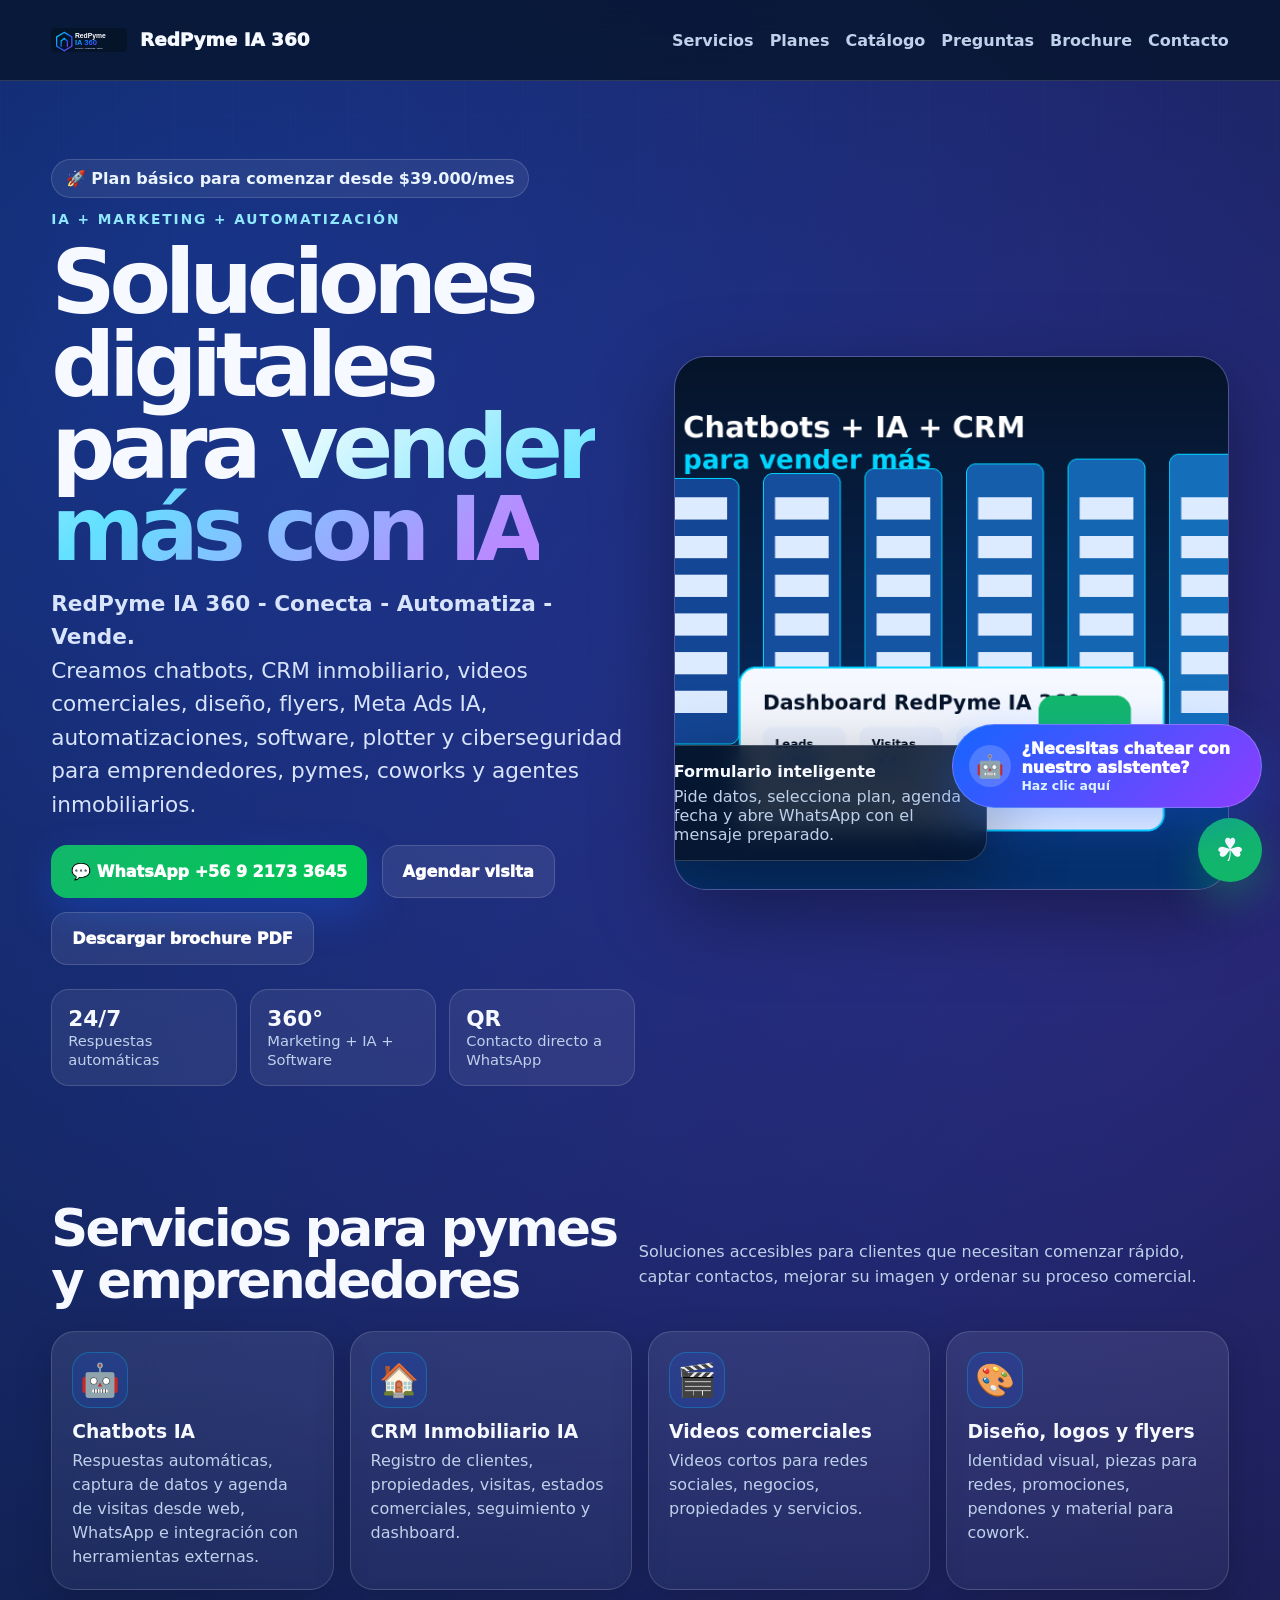
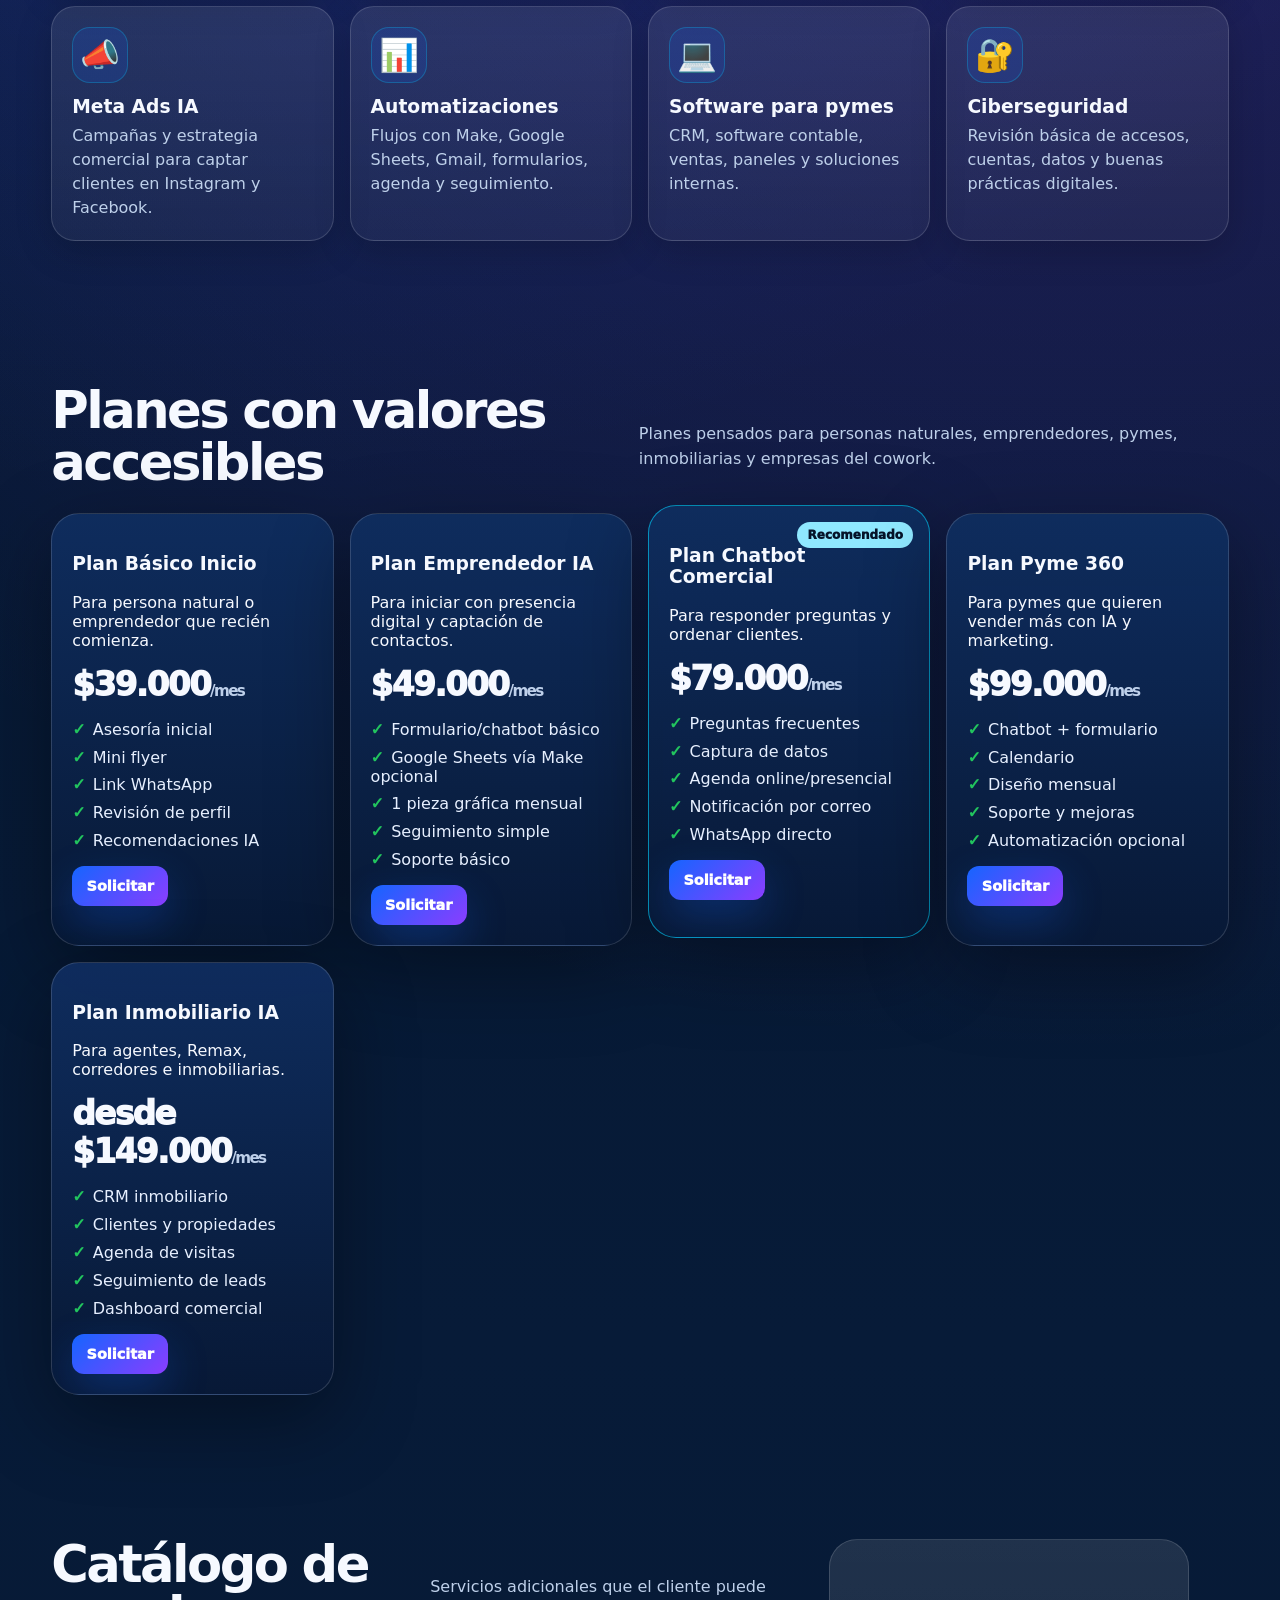
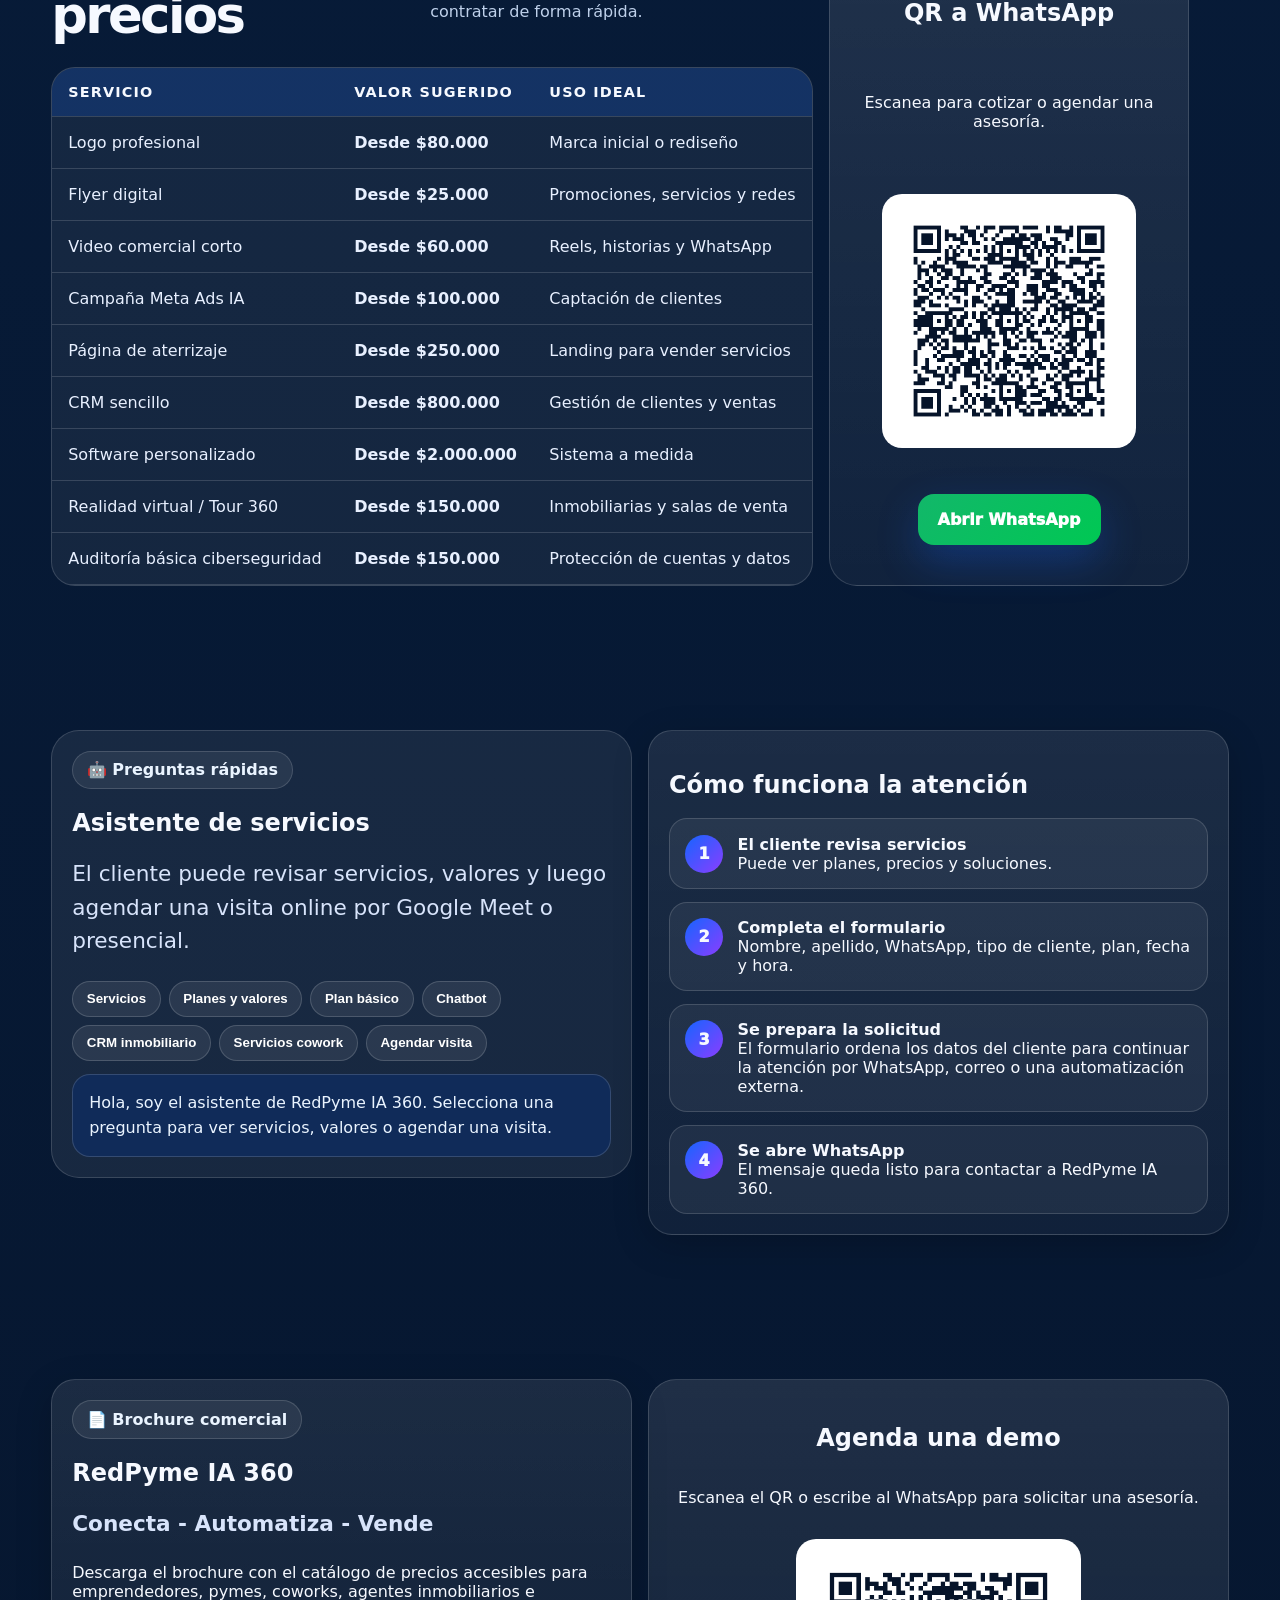
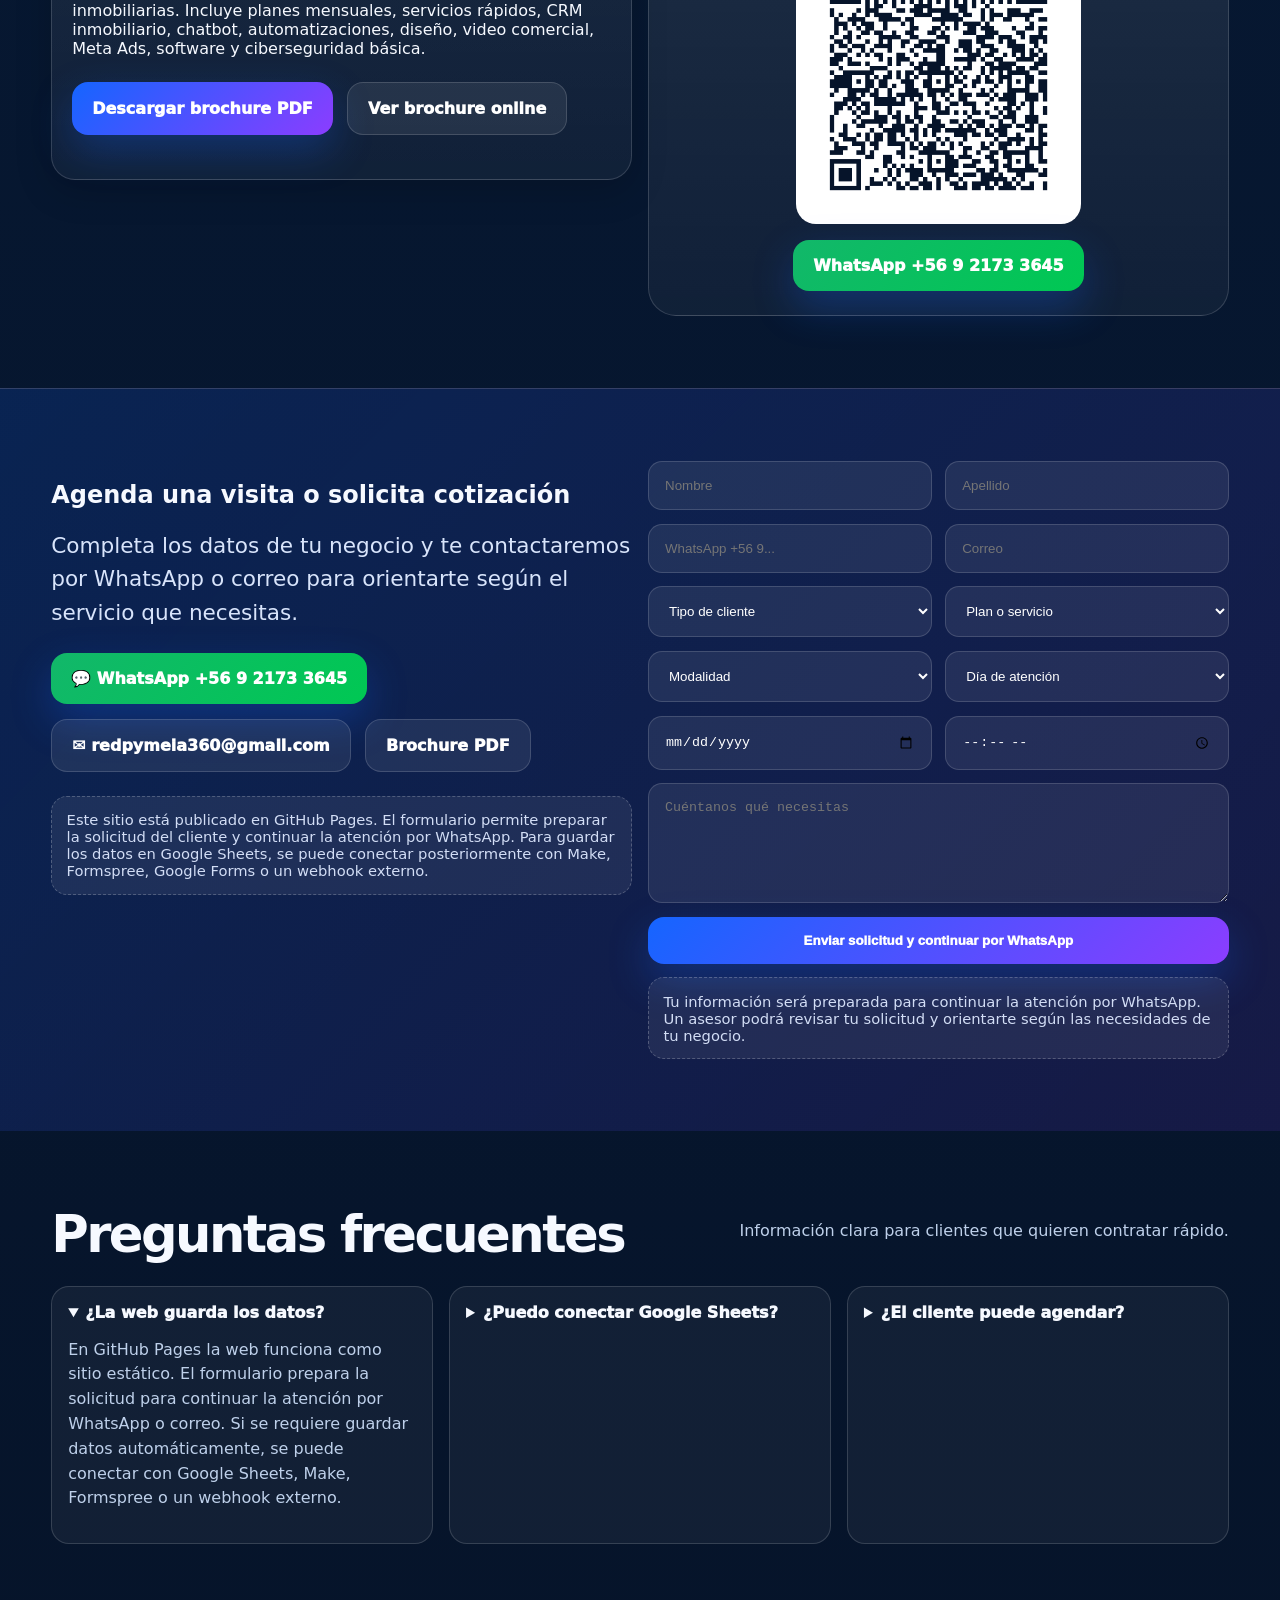
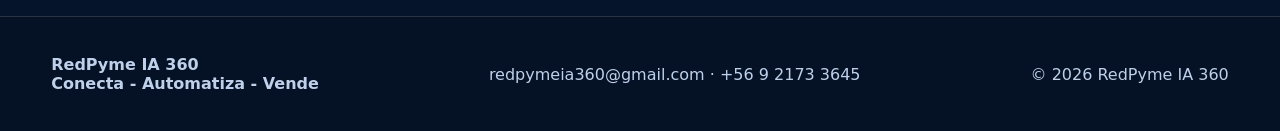
<file: index.html>
<!doctype html>
<html lang="es-CL">
<head>
  <meta charset="utf-8">
  <meta name="viewport" content="width=device-width,initial-scale=1">
  <title>RedPyme IA 360 | IA, Chatbots, CRM y Marketing Digital para Pymes</title>

  <meta name="description" content="RedPyme IA 360 ofrece soluciones de inteligencia artificial para emprendedores, pymes, coworks, agentes Remax e inmobiliarias: chatbots, CRM inmobiliario, diseño, videos, Meta Ads, automatizaciones, Google Sheets, software, plotter y ciberseguridad.">
  <meta name="keywords" content="RedPyme IA 360, inteligencia artificial para pymes, chatbot Chile, CRM inmobiliario IA, Make Google Sheets Gmail, marketing digital IA, Meta Ads IA, diseño gráfico IA, video comercial IA, cowork Santiago, Remax Chile, software para pymes, ciberseguridad pymes">
  <meta name="author" content="RedPyme IA 360">
  <meta name="robots" content="index, follow">

  <!-- URL oficial para GitHub Pages -->
  <link rel="canonical" href="https://redpymeia360-cloud.github.io/RedPymeIA360/">

  <meta property="og:title" content="RedPyme IA 360 - Conecta, Automatiza y Vende">
  <meta property="og:description" content="Chatbots, CRM inmobiliario, diseño, videos, Meta Ads, automatizaciones y software para vender más.">
  <meta property="og:image" content="assets/og-redpyme-ia-360.png">
  <meta property="og:type" content="website">
  <meta property="og:locale" content="es_CL">
  <meta property="og:url" content="https://redpymeia360-cloud.github.io/RedPymeIA360/">

  <meta name="twitter:card" content="summary_large_image">
  <meta name="theme-color" content="#06142A">

  <link rel="icon" href="assets/logo-redpyme.svg">
  <link rel="stylesheet" href="assets/styles.css">

  <script type="application/ld+json">
  {
    "@context": "https://schema.org",
    "@type": "LocalBusiness",
    "name": "RedPyme IA 360",
    "description": "Soluciones de inteligencia artificial, chatbots, CRM, marketing y automatización para pymes e inmobiliarias.",
    "email": "redpymeia360@gmail.com",
    "telephone": "+56 9 2173 3645",
    "areaServed": "Chile",
    "url": "https://redpymeia360-cloud.github.io/RedPymeIA360/"
  }
  </script>
</head>

<body>
<header>
  <div class="container nav">
    <a class="logo" href="#">
      <img src="assets/logo-redpyme.svg" alt="Logo RedPyme IA 360">
      <span>RedPyme IA 360</span>
    </a>

    <nav id="navlinks" class="navlinks">
      <a href="#servicios">Servicios</a>
      <a href="#planes">Planes</a>
      <a href="#catalogo">Catálogo</a>
      <a href="#preguntas">Preguntas</a>
      <a href="#brochure">Brochure</a>
      <a href="#contacto">Contacto</a>
    </nav>

    <button id="menu" class="menu">☰</button>
  </div>
</header>

<main>
  <section class="hero">
    <div class="container hero-grid">
      <div>
        <span class="badge">🚀 Plan básico para comenzar desde $39.000/mes</span>
        <p class="kicker">IA + marketing + automatización</p>

        <h1>Soluciones digitales para <span class="grad">vender más con IA</span></h1>

        <p class="lead">
          <strong>RedPyme IA 360 - Conecta - Automatiza - Vende.</strong><br>
          Creamos chatbots, CRM inmobiliario, videos comerciales, diseño, flyers, Meta Ads IA,
          automatizaciones, software, plotter y ciberseguridad para emprendedores, pymes, coworks
          y agentes inmobiliarios.
        </p>

        <div class="actions">
          <a class="btn whatsapp" data-wa href="#">💬 WhatsApp +56 9 2173 3645</a>
          <a class="btn secondary" href="#contacto">Agendar visita</a>
          <a class="btn secondary" href="assets/brochure-redpyme-ia-360.pdf" download>Descargar brochure PDF</a>
        </div>

        <div class="stats">
          <div class="stat"><b>24/7</b><span>Respuestas automáticas</span></div>
          <div class="stat"><b>360°</b><span>Marketing + IA + Software</span></div>
          <div class="stat"><b>QR</b><span>Contacto directo a WhatsApp</span></div>
        </div>
      </div>

      <div class="hero-card">
        <img src="assets/hero-redpyme-ia.png" alt="Dashboard RedPyme IA 360">
        <div class="float">
          <strong>Formulario inteligente</strong>
          <p>Pide datos, selecciona plan, agenda fecha y abre WhatsApp con el mensaje preparado.</p>
        </div>
      </div>
    </div>
  </section>

  <section class="section" id="servicios">
    <div class="container">
      <div class="section-title">
        <h2>Servicios para pymes y emprendedores</h2>
        <p>Soluciones accesibles para clientes que necesitan comenzar rápido, captar contactos, mejorar su imagen y ordenar su proceso comercial.</p>
      </div>

      <div class="grid cards4">
        <article class="card">
          <div class="icon">🤖</div>
          <h3>Chatbots IA</h3>
          <p>Respuestas automáticas, captura de datos y agenda de visitas desde web, WhatsApp e integración con herramientas externas.</p>
        </article>

        <article class="card">
          <div class="icon">🏠</div>
          <h3>CRM Inmobiliario IA</h3>
          <p>Registro de clientes, propiedades, visitas, estados comerciales, seguimiento y dashboard.</p>
        </article>

        <article class="card">
          <div class="icon">🎬</div>
          <h3>Videos comerciales</h3>
          <p>Videos cortos para redes sociales, negocios, propiedades y servicios.</p>
        </article>

        <article class="card">
          <div class="icon">🎨</div>
          <h3>Diseño, logos y flyers</h3>
          <p>Identidad visual, piezas para redes, promociones, pendones y material para cowork.</p>
        </article>

        <article class="card">
          <div class="icon">📣</div>
          <h3>Meta Ads IA</h3>
          <p>Campañas y estrategia comercial para captar clientes en Instagram y Facebook.</p>
        </article>

        <article class="card">
          <div class="icon">📊</div>
          <h3>Automatizaciones</h3>
          <p>Flujos con Make, Google Sheets, Gmail, formularios, agenda y seguimiento.</p>
        </article>

        <article class="card">
          <div class="icon">💻</div>
          <h3>Software para pymes</h3>
          <p>CRM, software contable, ventas, paneles y soluciones internas.</p>
        </article>

        <article class="card">
          <div class="icon">🔐</div>
          <h3>Ciberseguridad</h3>
          <p>Revisión básica de accesos, cuentas, datos y buenas prácticas digitales.</p>
        </article>
      </div>
    </div>
  </section>

  <section class="section" id="planes">
    <div class="container">
      <div class="section-title">
        <h2>Planes con valores accesibles</h2>
        <p>Planes pensados para personas naturales, emprendedores, pymes, inmobiliarias y empresas del cowork.</p>
      </div>

      <div class="plans">
        <article class="plan">
          <h3>Plan Básico Inicio</h3>
          <p>Para persona natural o emprendedor que recién comienza.</p>
          <div class="price">$39.000<small>/mes</small></div>
          <ul>
            <li>Asesoría inicial</li>
            <li>Mini flyer</li>
            <li>Link WhatsApp</li>
            <li>Revisión de perfil</li>
            <li>Recomendaciones IA</li>
          </ul>
          <a class="btn small" href="#contacto">Solicitar</a>
        </article>

        <article class="plan">
          <h3>Plan Emprendedor IA</h3>
          <p>Para iniciar con presencia digital y captación de contactos.</p>
          <div class="price">$49.000<small>/mes</small></div>
          <ul>
            <li>Formulario/chatbot básico</li>
            <li>Google Sheets vía Make opcional</li>
            <li>1 pieza gráfica mensual</li>
            <li>Seguimiento simple</li>
            <li>Soporte básico</li>
          </ul>
          <a class="btn small" href="#contacto">Solicitar</a>
        </article>

        <article class="plan recommended">
          <span class="tag">Recomendado</span>
          <h3>Plan Chatbot Comercial</h3>
          <p>Para responder preguntas y ordenar clientes.</p>
          <div class="price">$79.000<small>/mes</small></div>
          <ul>
            <li>Preguntas frecuentes</li>
            <li>Captura de datos</li>
            <li>Agenda online/presencial</li>
            <li>Notificación por correo</li>
            <li>WhatsApp directo</li>
          </ul>
          <a class="btn small" href="#contacto">Solicitar</a>
        </article>

        <article class="plan">
          <h3>Plan Pyme 360</h3>
          <p>Para pymes que quieren vender más con IA y marketing.</p>
          <div class="price">$99.000<small>/mes</small></div>
          <ul>
            <li>Chatbot + formulario</li>
            <li>Calendario</li>
            <li>Diseño mensual</li>
            <li>Soporte y mejoras</li>
            <li>Automatización opcional</li>
          </ul>
          <a class="btn small" href="#contacto">Solicitar</a>
        </article>

        <article class="plan">
          <h3>Plan Inmobiliario IA</h3>
          <p>Para agentes, Remax, corredores e inmobiliarias.</p>
          <div class="price">desde $149.000<small>/mes</small></div>
          <ul>
            <li>CRM inmobiliario</li>
            <li>Clientes y propiedades</li>
            <li>Agenda de visitas</li>
            <li>Seguimiento de leads</li>
            <li>Dashboard comercial</li>
          </ul>
          <a class="btn small" href="#contacto">Solicitar</a>
        </article>
      </div>
    </div>
  </section>

  <section class="section" id="catalogo">
    <div class="container catalog">
      <div>
        <div class="section-title">
          <h2>Catálogo de precios</h2>
          <p>Servicios adicionales que el cliente puede contratar de forma rápida.</p>
        </div>

        <div class="table-wrap">
          <table>
            <thead>
              <tr>
                <th>Servicio</th>
                <th>Valor sugerido</th>
                <th>Uso ideal</th>
              </tr>
            </thead>
            <tbody>
              <tr><td>Logo profesional</td><td><strong>Desde $80.000</strong></td><td>Marca inicial o rediseño</td></tr>
              <tr><td>Flyer digital</td><td><strong>Desde $25.000</strong></td><td>Promociones, servicios y redes</td></tr>
              <tr><td>Video comercial corto</td><td><strong>Desde $60.000</strong></td><td>Reels, historias y WhatsApp</td></tr>
              <tr><td>Campaña Meta Ads IA</td><td><strong>Desde $100.000</strong></td><td>Captación de clientes</td></tr>
              <tr><td>Página de aterrizaje</td><td><strong>Desde $250.000</strong></td><td>Landing para vender servicios</td></tr>
              <tr><td>CRM sencillo</td><td><strong>Desde $800.000</strong></td><td>Gestión de clientes y ventas</td></tr>
              <tr><td>Software personalizado</td><td><strong>Desde $2.000.000</strong></td><td>Sistema a medida</td></tr>
              <tr><td>Realidad virtual / Tour 360</td><td><strong>Desde $150.000</strong></td><td>Inmobiliarias y salas de venta</td></tr>
              <tr><td>Auditoría básica ciberseguridad</td><td><strong>Desde $150.000</strong></td><td>Protección de cuentas y datos</td></tr>
            </tbody>
          </table>
        </div>
      </div>

      <aside class="qr-box">
        <h2>QR a WhatsApp</h2>
        <p>Escanea para cotizar o agendar una asesoría.</p>
        <img src="assets/qr-whatsapp-redpymeia360.png" alt="QR WhatsApp RedPyme IA 360">
        <a class="btn whatsapp" data-wa href="#">Abrir WhatsApp</a>
      </aside>
    </div>
  </section>

  <section class="section" id="preguntas">
    <div class="container split">
      <div class="assistant-box">
        <span class="badge">🤖 Preguntas rápidas</span>
        <h2>Asistente de servicios</h2>
        <p class="lead">El cliente puede revisar servicios, valores y luego agendar una visita online por Google Meet o presencial.</p>

        <div class="quick">
          <button data-question="servicios">Servicios</button>
          <button data-question="planes">Planes y valores</button>
          <button data-question="basico">Plan básico</button>
          <button data-question="chatbot">Chatbot</button>
          <button data-question="crm">CRM inmobiliario</button>
          <button data-question="cowork">Servicios cowork</button>
          <button data-question="agenda">Agendar visita</button>
        </div>

        <div id="assistantAnswer" class="answer">
          Hola, soy el asistente de RedPyme IA 360. Selecciona una pregunta para ver servicios, valores o agendar una visita.
        </div>
      </div>

      <div class="panel">
        <h2>Cómo funciona la atención</h2>

        <div class="steps">
          <div class="step">
            <span class="num">1</span>
            <div>
              <strong>El cliente revisa servicios</strong><br>
              <span>Puede ver planes, precios y soluciones.</span>
            </div>
          </div>

          <div class="step">
            <span class="num">2</span>
            <div>
              <strong>Completa el formulario</strong><br>
              <span>Nombre, apellido, WhatsApp, tipo de cliente, plan, fecha y hora.</span>
            </div>
          </div>

          <div class="step">
            <span class="num">3</span>
            <div>
              <strong>Se prepara la solicitud</strong><br>
              <span>El formulario ordena los datos del cliente para continuar la atención por WhatsApp, correo o una automatización externa.</span>
            </div>
          </div>

          <div class="step">
            <span class="num">4</span>
            <div>
              <strong>Se abre WhatsApp</strong><br>
              <span>El mensaje queda listo para contactar a RedPyme IA 360.</span>
            </div>
          </div>
        </div>
      </div>
    </div>
  </section>

  <section class="section" id="brochure">
    <div class="container split">
      <div class="panel">
        <span class="badge">📄 Brochure comercial</span>
        <h2>RedPyme IA 360</h2>
        <p class="lead"><strong>Conecta - Automatiza - Vende</strong></p>
        <p>
          Descarga el brochure con el catálogo de precios accesibles para emprendedores, pymes, coworks,
          agentes inmobiliarios e inmobiliarias. Incluye planes mensuales, servicios rápidos, CRM inmobiliario,
          chatbot, automatizaciones, diseño, video comercial, Meta Ads, software y ciberseguridad básica.
        </p>

        <div class="actions">
          <a class="btn" href="assets/brochure-redpyme-ia-360.pdf" download>Descargar brochure PDF</a>
          <a class="btn secondary" href="assets/brochure-redpyme-ia-360.pdf" target="_blank" rel="noopener">Ver brochure online</a>
        </div>
      </div>

      <div class="qr-box">
        <h2>Agenda una demo</h2>
        <p>Escanea el QR o escribe al WhatsApp para solicitar una asesoría.</p>
        <img src="assets/qr-whatsapp-redpymeia360.png" alt="QR WhatsApp RedPyme IA 360">
        <a class="btn whatsapp" data-wa href="#">WhatsApp +56 9 2173 3645</a>
      </div>
    </div>
  </section>

  <section class="section contact" id="contacto">
    <div class="container split">
      <div>
        <h2>Agenda una visita o solicita cotización</h2>

        <p class="lead">
          Completa los datos de tu negocio y te contactaremos por WhatsApp o correo para orientarte según el servicio que necesitas.
        </p>

        <div class="actions">
          <a class="btn whatsapp" data-wa href="#">💬 WhatsApp +56 9 2173 3645</a>
          <a class="btn secondary" href="mailto:redpymeia360@gmail.com">✉️ redpymeia360@gmail.com</a>
          <a class="btn secondary" href="assets/brochure-redpyme-ia-360.pdf" download>Brochure PDF</a>
        </div>

        <p class="notice">
          Este sitio está publicado en GitHub Pages. El formulario permite preparar la solicitud del cliente y continuar la atención por WhatsApp.
          Para guardar los datos en Google Sheets, se puede conectar posteriormente con Make, Formspree, Google Forms o un webhook externo.
        </p>
      </div>

      <form id="leadForm" name="contacto-redpymeia360" method="GET" action="gracias.html">
        <input type="hidden" id="correoAlias" name="correo" value="">

        <div class="form-grid">
          <input name="nombre" placeholder="Nombre" required>
          <input name="apellido" placeholder="Apellido" required>
        </div>

        <div class="form-grid">
          <input name="whatsapp" placeholder="WhatsApp +56 9..." required>
          <input id="emailCliente" name="email" type="email" placeholder="Correo" required>
        </div>

        <div class="form-grid">
          <select name="tipoCliente" required>
            <option value="">Tipo de cliente</option>
            <option>Persona natural</option>
            <option>Emprendedor</option>
            <option>Pyme</option>
            <option>Empresa</option>
            <option>Agente inmobiliario</option>
            <option>Inmobiliaria</option>
            <option>Cowork / Centro de negocios</option>
          </select>

          <select name="plan" required>
            <option value="">Plan o servicio</option>
            <option>Plan Básico Inicio</option>
            <option>Plan Emprendedor IA</option>
            <option>Plan Chatbot Comercial</option>
            <option>Plan Pyme 360</option>
            <option>Plan Inmobiliario IA</option>
            <option>Diseño / Logo / Flyer</option>
            <option>Video comercial</option>
            <option>Meta Ads IA</option>
            <option>Software / CRM</option>
            <option>Ciberseguridad</option>
          </select>
        </div>

        <div class="form-grid">
          <select name="modalidad" required>
            <option value="">Modalidad</option>
            <option>Online por Google Meet</option>
            <option>Presencial</option>
            <option>Solo cotización por WhatsApp</option>
          </select>

          <select name="dia" required>
            <option value="">Día de atención</option>
            <option>Lunes</option>
            <option>Martes</option>
            <option>Miércoles</option>
            <option>Jueves</option>
            <option>Viernes</option>
            <option>Sábado</option>
          </select>
        </div>

        <div class="form-grid">
          <input name="fecha" type="date" aria-label="Fecha tentativa" required>
          <input name="hora" type="time" aria-label="Hora tentativa" required>
        </div>

        <textarea name="mensaje" placeholder="Cuéntanos qué necesitas"></textarea>

        <button class="btn" type="submit">Enviar solicitud y continuar por WhatsApp</button>

        <div id="formMsg" class="notice" aria-live="polite">
          Tu información será preparada para continuar la atención por WhatsApp. Un asesor podrá revisar tu solicitud y orientarte según las necesidades de tu negocio.
        </div>
      </form>
    </div>
  </section>

  <section class="section faq">
    <div class="container">
      <div class="section-title">
        <h2>Preguntas frecuentes</h2>
        <p>Información clara para clientes que quieren contratar rápido.</p>
      </div>

      <div class="grid cards3">
        <details open>
          <summary>¿La web guarda los datos?</summary>
          <p>
            En GitHub Pages la web funciona como sitio estático. El formulario prepara la solicitud para continuar la atención por WhatsApp o correo.
            Si se requiere guardar datos automáticamente, se puede conectar con Google Sheets, Make, Formspree o un webhook externo.
          </p>
        </details>

        <details>
          <summary>¿Puedo conectar Google Sheets?</summary>
          <p>
            Sí. Se puede crear una automatización con Make usando un webhook, Google Sheets y Gmail.
            Luego se conecta el formulario del sitio para registrar los datos del cliente.
          </p>
        </details>

        <details>
          <summary>¿El cliente puede agendar?</summary>
          <p>
            Sí. El formulario pide modalidad online o presencial, día, fecha y hora tentativa.
            Luego RedPyme IA 360 confirma la disponibilidad por WhatsApp o correo.
          </p>
        </details>
      </div>
    </div>
  </section>
</main>

<footer>
  <div class="container footer-grid">
    <div>
      <strong>RedPyme IA 360</strong><br>
      <strong>Conecta - Automatiza - Vende</strong>
    </div>

    <div>redpymeia360@gmail.com · +56 9 2173 3645</div>

    <div>© <span id="year"></span> RedPyme IA 360</div>
  </div>
</footer>

<a id="assistantFloat" class="assistant-float" href="#contacto" aria-label="Chatear con asistente virtual">
  <span class="bubble-icon">🤖</span>
  <span>¿Necesitas chatear con nuestro asistente?<small>Haz clic aquí</small></span>
</a>

<a class="whatsapp-float" data-wa href="#" aria-label="WhatsApp">☘</a>

<script src="assets/config.js"></script>
<script src="assets/script.js"></script>
</body>
</html>
</file>
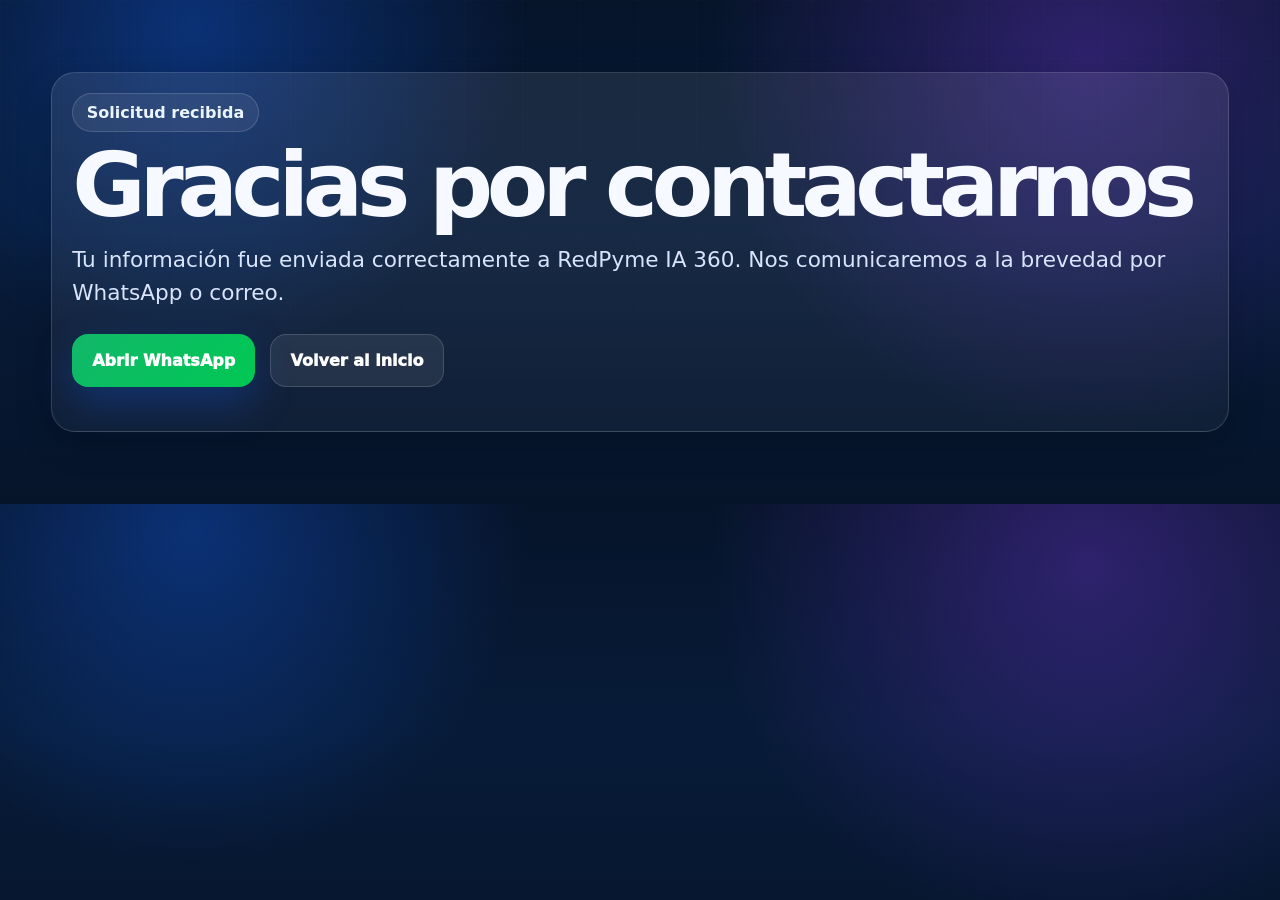
<file: gracias.html>
<!doctype html>
<html lang="es-CL">
<head>
  <meta charset="utf-8">
  <meta name="viewport" content="width=device-width,initial-scale=1">
  <title>Gracias | RedPyme IA 360</title>
  <link rel="stylesheet" href="assets/styles.css">
</head>
<body>
  <main class="section">
    <div class="container panel">
      <span class="badge">Solicitud recibida</span>
      <h1>Gracias por contactarnos</h1>
      <p class="lead">Tu información fue enviada correctamente a RedPyme IA 360. Nos comunicaremos a la brevedad por WhatsApp o correo.</p>
      <div class="actions">
        <a class="btn whatsapp" href="https://wa.me/56921733645?text=Hola%20RedPyme%20IA%20360%2C%20envi%C3%A9%20una%20solicitud%20desde%20la%20web.">Abrir WhatsApp</a>
        <a class="btn secondary" href="/">Volver al inicio</a>
      </div>
    </div>
  </main>
</body>
</html>
</file>
<file: assets/styles.css>
:root{
  --bg:#06142A; --bg2:#071B38; --card:#0E2448; --card2:#112D5C;
  --txt:#F6F9FF; --muted:#BED0EA; --line:rgba(255,255,255,.15);
  --blue:#1565FF; --cyan:#00D4FF; --purple:#8B3DFF; --green:#22C55E; --yellow:#FBBF24;
  --shadow:0 25px 80px rgba(0,0,0,.36);
}
*{box-sizing:border-box} html{scroll-behavior:smooth}
body{
  margin:0;font-family:Inter,system-ui,-apple-system,Segoe UI,Roboto,Arial,sans-serif;color:var(--txt);
  background:
  radial-gradient(circle at 15% 5%,rgba(21,101,255,.35),transparent 28%),
  radial-gradient(circle at 85% 12%,rgba(139,61,255,.30),transparent 32%),
  linear-gradient(180deg,#06142A,#071B38 45%,#06142A);
  overflow-x:hidden
}
body:before{
  content:"";position:fixed;inset:0;pointer-events:none;opacity:.28;
  background-image:linear-gradient(rgba(255,255,255,.05) 1px, transparent 1px),linear-gradient(90deg,rgba(255,255,255,.05) 1px, transparent 1px);
  background-size:58px 58px;mask-image:linear-gradient(#000,transparent 86%)
}
a{text-decoration:none;color:inherit} img{max-width:100%;display:block}
.container{width:min(1180px,92vw);margin:auto}
header{position:sticky;top:0;z-index:60;background:rgba(6,20,42,.78);backdrop-filter:blur(16px);border-bottom:1px solid var(--line)}
.nav{height:80px;display:flex;align-items:center;justify-content:space-between;gap:1rem}
.logo{display:flex;align-items:center;gap:.8rem;font-weight:1000}
.logo img{width:76px}.logo span{font-size:1.15rem}
.navlinks{display:flex;align-items:center;gap:1rem;color:var(--muted);font-weight:800}
.navlinks a:hover{color:#fff}.menu{display:none;background:transparent;color:#fff;border:1px solid var(--line);border-radius:12px;padding:.75rem}
.btn{display:inline-flex;align-items:center;justify-content:center;gap:.55rem;border:0;border-radius:16px;padding:1rem 1.25rem;font-weight:1000;cursor:pointer;color:#fff;background:linear-gradient(135deg,var(--blue),var(--purple));box-shadow:0 16px 40px rgba(21,101,255,.28);transition:.2s}
.btn:hover{transform:translateY(-2px)}.btn.secondary{background:rgba(255,255,255,.08);border:1px solid var(--line);box-shadow:none}.btn.whatsapp{background:linear-gradient(135deg,#12B76A,#00C853)}.btn.small{padding:.75rem .9rem;border-radius:12px;font-size:.9rem}
.badge{display:inline-flex;align-items:center;gap:.5rem;border:1px solid var(--line);padding:.55rem .85rem;border-radius:999px;background:rgba(255,255,255,.07);font-weight:900;color:#EAF4FF}
.hero{padding:78px 0 45px;position:relative}.hero-grid{display:grid;grid-template-columns:1fr .95fr;gap:2.4rem;align-items:center}
.kicker{text-transform:uppercase;letter-spacing:.14em;color:#8FE8FF;font-weight:900;font-size:.86rem}
h1{font-size:clamp(2.5rem,7vw,5.85rem);line-height:.92;letter-spacing:-.07em;margin:.8rem 0 1rem}
.grad{background:linear-gradient(135deg,#fff,#63E1FF 45%,#B98AFF 92%);-webkit-background-clip:text;background-clip:text;color:transparent}
.lead{color:#D8E4FB;font-size:clamp(1.05rem,2vw,1.35rem);line-height:1.55;margin:0 0 1.45rem}
.actions{display:flex;flex-wrap:wrap;gap:.9rem;margin:1.5rem 0}.stats{display:grid;grid-template-columns:repeat(3,1fr);gap:.8rem;margin-top:1.3rem}
.stat{border:1px solid var(--line);background:rgba(255,255,255,.07);border-radius:18px;padding:1rem}.stat b{display:block;font-size:1.35rem}.stat span{color:var(--muted);font-size:.92rem}
.hero-card{position:relative;border:1px solid var(--line);border-radius:32px;overflow:hidden;background:rgba(255,255,255,.07);box-shadow:var(--shadow)}
.hero-card img{aspect-ratio:1.04/1;object-fit:cover}.float{position:absolute;left:-18px;bottom:28px;max-width:330px;border:1px solid rgba(255,255,255,.18);background:rgba(6,20,42,.87);backdrop-filter:blur(12px);border-radius:22px;padding:1rem;box-shadow:var(--shadow)}
.float p{margin:.35rem 0 0;color:var(--muted)}
.section{padding:72px 0}.section-title{display:flex;align-items:end;justify-content:space-between;gap:1rem;margin-bottom:1.6rem}
.section-title h2{font-size:clamp(2rem,4vw,3.35rem);line-height:1;margin:0;letter-spacing:-.05em}.section-title p{color:var(--muted);max-width:590px;line-height:1.55}
.grid{display:grid;gap:1rem}.cards4{grid-template-columns:repeat(4,1fr)}.cards3{grid-template-columns:repeat(3,1fr)}
.card,.panel{border:1px solid var(--line);background:linear-gradient(180deg,rgba(255,255,255,.085),rgba(255,255,255,.045));border-radius:24px;padding:1.25rem;box-shadow:0 10px 36px rgba(0,0,0,.18)}
.card .icon{font-size:2rem;width:56px;height:56px;display:grid;place-items:center;border-radius:18px;background:rgba(21,101,255,.16);border:1px solid rgba(0,212,255,.26);margin-bottom:.8rem}
.card h3{margin:.2rem 0 .45rem}.card p{color:var(--muted);line-height:1.5;margin:0}
.plans{display:grid;grid-template-columns:repeat(4,1fr);gap:1rem}.plan{position:relative;overflow:hidden;border:1px solid var(--line);border-radius:28px;padding:1.25rem;background:linear-gradient(180deg,rgba(15,45,95,.96),rgba(8,25,54,.95));box-shadow:var(--shadow)}
.plan.recommended{border-color:rgba(0,212,255,.6);transform:translateY(-8px)}.tag{position:absolute;right:1rem;top:1rem;background:#8FE8FF;color:#06142A;border-radius:999px;padding:.35rem .65rem;font-size:.75rem;font-weight:1000}
.price{font-size:2.05rem;font-weight:1000;margin:.8rem 0 .15rem;letter-spacing:-.05em}.price small{font-size:.95rem;color:var(--muted);font-weight:700}
.plan ul{padding:0;margin:1rem 0;list-style:none;display:grid;gap:.55rem;color:#E7F0FF}.plan li:before{content:"✓";color:var(--green);font-weight:1000;margin-right:.45rem}
.catalog{display:grid;grid-template-columns:1.1fr .9fr;gap:1rem;align-items:stretch}.table-wrap{overflow:auto;border:1px solid var(--line);border-radius:24px;background:rgba(255,255,255,.06)}
table{width:100%;border-collapse:collapse;min-width:760px}th,td{padding:1rem;text-align:left;border-bottom:1px solid var(--line)}th{background:rgba(21,101,255,.18);text-transform:uppercase;font-size:.9rem;letter-spacing:.08em}td{color:#E8F0FF}
.qr-box{text-align:center;border:1px solid var(--line);border-radius:28px;padding:1.5rem;background:linear-gradient(180deg,rgba(255,255,255,.1),rgba(255,255,255,.045));display:grid;place-items:center}.qr-box img{width:min(285px,82%);background:white;border-radius:20px;padding:1rem;margin:1rem auto}
.split{display:grid;grid-template-columns:1fr 1fr;gap:1rem;align-items:start}.steps{display:grid;gap:.8rem}.step{display:flex;gap:.9rem;align-items:flex-start;padding:.95rem;border-radius:18px;background:rgba(255,255,255,.06);border:1px solid var(--line)}.num{width:38px;height:38px;display:grid;place-items:center;flex:0 0 38px;border-radius:50%;background:linear-gradient(135deg,var(--blue),var(--purple));font-weight:1000}
form{display:grid;gap:.85rem}.form-grid{display:grid;grid-template-columns:1fr 1fr;gap:.85rem}
input,select,textarea{width:100%;padding:1rem;border-radius:14px;border:1px solid var(--line);background:rgba(255,255,255,.08);color:#fff;outline:none}option{background:#06142A}textarea{min-height:120px;resize:vertical}
.contact{background:linear-gradient(135deg,rgba(21,101,255,.17),rgba(139,61,255,.12));border-top:1px solid var(--line)}
.faq details{border:1px solid var(--line);border-radius:18px;padding:1rem;background:rgba(255,255,255,.05)}.faq summary{font-weight:1000;cursor:pointer}.faq p{color:var(--muted);line-height:1.55}
.assistant-box{border:1px solid var(--line);border-radius:28px;padding:1.25rem;background:rgba(255,255,255,.07)}
.quick{display:flex;flex-wrap:wrap;gap:.5rem;margin:.8rem 0}.quick button{border:1px solid rgba(255,255,255,.16);background:rgba(255,255,255,.08);color:white;border-radius:999px;padding:.6rem .85rem;font-weight:800;cursor:pointer}
.answer{padding:1rem;border-radius:18px;background:#102B59;border:1px solid var(--line);color:#EAF4FF;line-height:1.55}
footer{border-top:1px solid var(--line);padding:38px 0;background:#051124;color:var(--muted)}.footer-grid{display:flex;justify-content:space-between;align-items:center;gap:1rem;flex-wrap:wrap}
.whatsapp-float{position:fixed;right:18px;bottom:18px;z-index:90;width:64px;height:64px;border-radius:50%;display:grid;place-items:center;background:#12B76A;color:white;font-size:2rem;box-shadow:0 16px 40px rgba(18,183,106,.35)}
.notice{font-size:.92rem;color:#d2ddf5;background:rgba(255,255,255,.07);border:1px dashed rgba(255,255,255,.22);padding:.9rem;border-radius:16px}
@media(max-width:980px){.hero-grid,.split,.catalog{grid-template-columns:1fr}.cards4,.plans{grid-template-columns:repeat(2,1fr)}.cards3{grid-template-columns:1fr 1fr}.navlinks{display:none;position:absolute;left:4vw;right:4vw;top:80px;background:#071B38;border:1px solid var(--line);border-radius:20px;padding:1rem;flex-direction:column;align-items:flex-start}.navlinks.open{display:flex}.menu{display:block}}
@media(max-width:620px){.cards4,.cards3,.plans,.form-grid,.stats{grid-template-columns:1fr}.hero{padding-top:44px}.float{position:static;margin-top:.8rem}h1{font-size:3.1rem}.section-title{display:block}.plan.recommended{transform:none}}


.assistant-float{
  position:fixed;
  right:18px;
  bottom:92px;
  z-index:91;
  display:flex;
  align-items:center;
  gap:.65rem;
  max-width:310px;
  padding:.85rem 1rem;
  border-radius:999px;
  color:#fff;
  background:linear-gradient(135deg,#1565FF,#8B3DFF);
  border:1px solid rgba(255,255,255,.22);
  box-shadow:0 18px 52px rgba(21,101,255,.35);
  font-weight:1000;
}
.assistant-float .bubble-icon{
  width:42px;
  height:42px;
  flex:0 0 42px;
  display:grid;
  place-items:center;
  border-radius:50%;
  background:rgba(255,255,255,.18);
  font-size:1.4rem;
}
.assistant-float small{
  display:block;
  color:#DDF4FF;
  font-weight:700;
  font-size:.78rem;
  margin-top:.1rem;
}
@media(max-width:620px){
  .assistant-float{
    left:14px;
    right:14px;
    bottom:88px;
    justify-content:center;
    max-width:none;
  }
  .whatsapp-float{
    width:56px;
    height:56px;
  }
}
</file>
